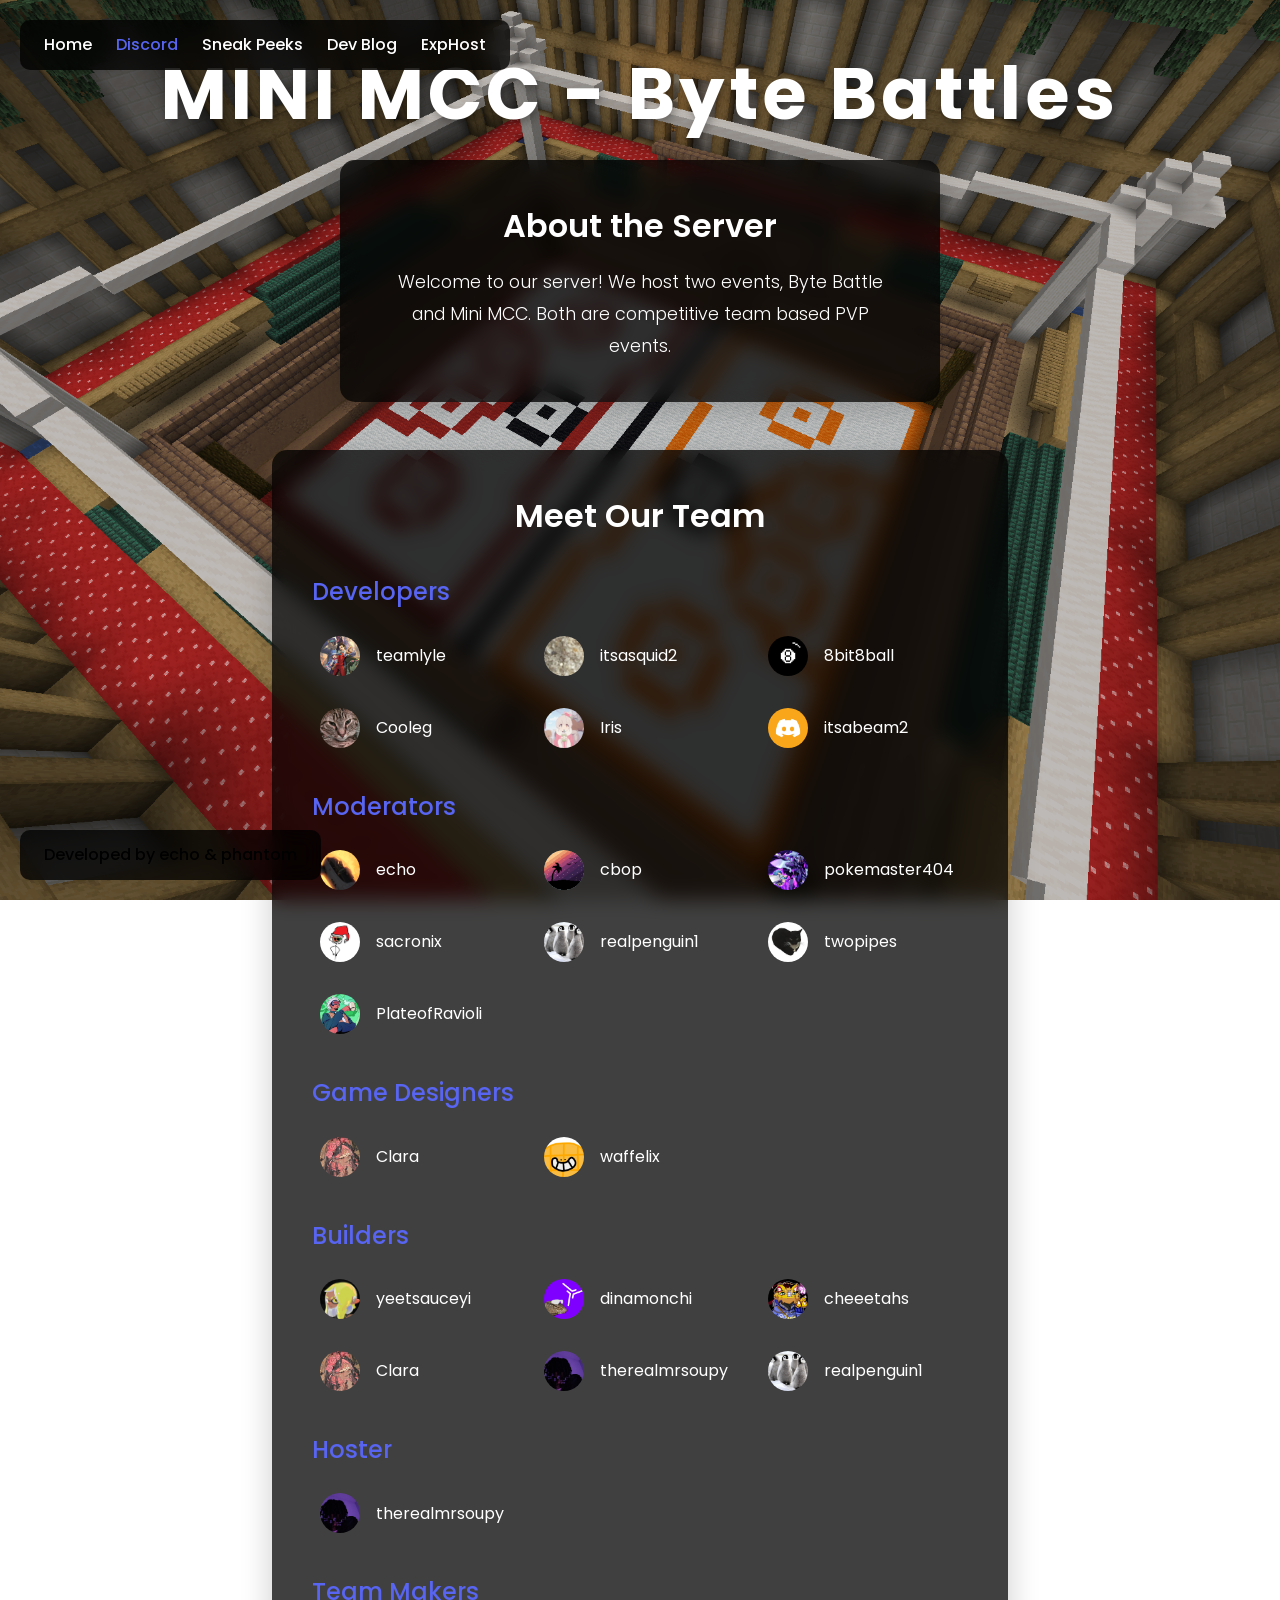
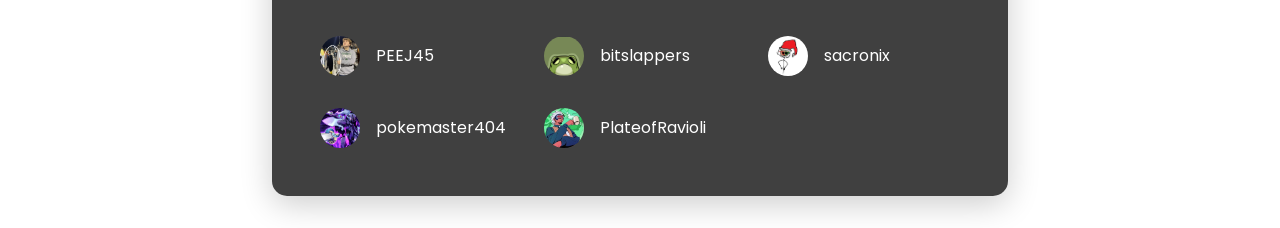
<file: index.html>
<!DOCTYPE html>
<html lang="en">
<head>
    <meta charset="UTF-8">
    <meta name="viewport" content="width=device-width, initial-scale=1.0">
    <title>Home - Mini MCC/Byte Battles</title>
    <link rel="icon" type="image/png" href="icon.png">
    <link href="https://fonts.googleapis.com/css2?family=Poppins:wght@300;400;500;600;700&display=swap" rel="stylesheet">
    <link rel="stylesheet" href="styles.css">
</head>
<body>
    <div class="background"></div>
    
    <nav class="nav-bar">
        <a href="index.html" class="nav-item">Home</a>
        <a href="https://discord.gg/yj9PEsT8Fj" target="_blank" rel="noopener noreferrer" class="nav-item">Discord</a>
        <a href="sneakpeeks.html" class="nav-item">Sneak Peeks</a>
        <a href="devblog.html" class="nav-item">Dev Blog</a>
        <a href="https://www.exphost.net/" target="_blank" rel="noopener noreferrer" class="nav-item">ExpHost</a>
    </nav>

    <header class="header" id="header">
        <h1>MINI MCC - Byte Battles</h1>
    </header>

    <main class="content">
        <div class="about-box">
            <h2>About the Server</h2>
            <p>Welcome to our server! We host two events, Byte Battle and Mini MCC. Both are competitive team based PVP events.</p>
        </div>

        <div class="team-box">
            <h2>Meet Our Team</h2>
            <div class="team-section">
                <h3>Developers</h3>
                <div class="team-members">
                    <div class="member"><img src="pfp-teamlyle.png" alt="teamlyle"><span>teamlyle</span></div>
                    <div class="member"><img src="pfp-itsasquid2.png" alt="itsasquid2"><span>itsasquid2</span></div>
                    <div class="member"><img src="pfp-itsa8ball.png" alt="itsa8ball"><span>8bit8ball</span></div>
                    <div class="member"><img src="pfp-Cooleg.png" alt="Cooleg"><span>Cooleg</span></div>
                    <div class="member"><img src="pfp-mebeiris.png" alt="mebeiris"><span>Iris</span></div>
                    <div class="member"><img src="pfp-itsabeam2.png" alt="itsabeam2"><span>itsabeam2</span></div>
                </div>
            </div>

            <div class="team-section">
                <h3>Moderators</h3>
                <div class="team-members">
                    <div class="member"><img src="pfp-echo.png" alt="echo"><span>echo</span></div>
                    <div class="member"><img src="pfp-itsabop.png" alt="itsabop"><span>cbop</span></div>
                    <div class="member"><img src="pfp-itsamaster404.png" alt="itsamaster404"><span>pokemaster404</span></div>
                    <div class="member"><img src="pfp-itsacronix.png" alt="itsacronix"><span>sacronix</span></div>
                    <div class="member"><img src="pfp-Itsapenguin2.png" alt="Itsapenguin2"><span>realpenguin1</span></div>
                    <div class="member"><img src="pfp-KFCFriedRats.png" alt="KFC Fried Rats"><span>twopipes</span></div>
                    <div class="member"><img src="pfp-PlateofRavioli.png" alt="PlateofRavioli"><span>PlateofRavioli</span></div>
                </div>
            </div>

            <div class="team-section">
                <h3>Game Designers</h3>
                <div class="team-members">
                    <div class="member"><img src="pfp-Clara.png" alt="Clara"><span>Clara</span></div>
                    <div class="member"><img src="pfp-waffelits.png" alt="waffelits"><span>waffelix</span></div>
                </div>
            </div>

            <div class="team-section">
                <h3>Builders</h3>
                <div class="team-members">
                    <div class="member"><img src="pfp-itsaYeetsauce2.png" alt="itsaYeetsauce2"><span>yeetsauceyi</span></div>
                    <div class="member"><img src="pfp-monchi.png" alt="monchi"><span>dinamonchi</span></div>
                    <div class="member"><img src="pfp-cheeetahs.png" alt="cheeetahs"><span>cheeetahs</span></div>
                    <div class="member"><img src="pfp-Clara.png" alt="Clara"><span>Clara</span></div>
                    <div class="member"><img src="pfp-Itsasoupyz.png" alt="Itsasoupyz"><span>therealmrsoupy</span></div>
                    <div class="member"><img src="pfp-Itsapenguin2.png" alt="Itsapenguin2"><span>realpenguin1</span></div>
                </div>
            </div>

            <div class="team-section">
                <h3>Hoster</h3>
                <div class="team-members">
                    <div class="member"><img src="pfp-Itsasoupyz.png" alt="Itsasoupyz"><span>therealmrsoupy</span></div>
                </div>
            </div>

            <div class="team-section">
                <h3>Team Makers</h3>
                <div class="team-members">
                    <div class="member"><img src="pfp-PEEJ45.png" alt="PEEJ45"><span>PEEJ45</span></div>
                    <div class="member"><img src="pfp-BitSlap.png" alt="BitSlap"><span>bitslappers</span></div>
                    <div class="member"><img src="pfp-itsacronix.png" alt="itsacronix"><span>sacronix</span></div>
                    <div class="member"><img src="pfp-itsamaster404.png" alt="itsamaster404"><span>pokemaster404</span></div>
                    <div class="member"><img src="pfp-PlateofRavioli.png" alt="PlateofRavioli"><span>PlateofRavioli</span></div>
                </div>
            </div>
        </div>
    </main>

    <div class="dev-credit">
        Developed by echo & phantom
    </div>

    <script src="script.js"></script>
</body>
</html>
</file>
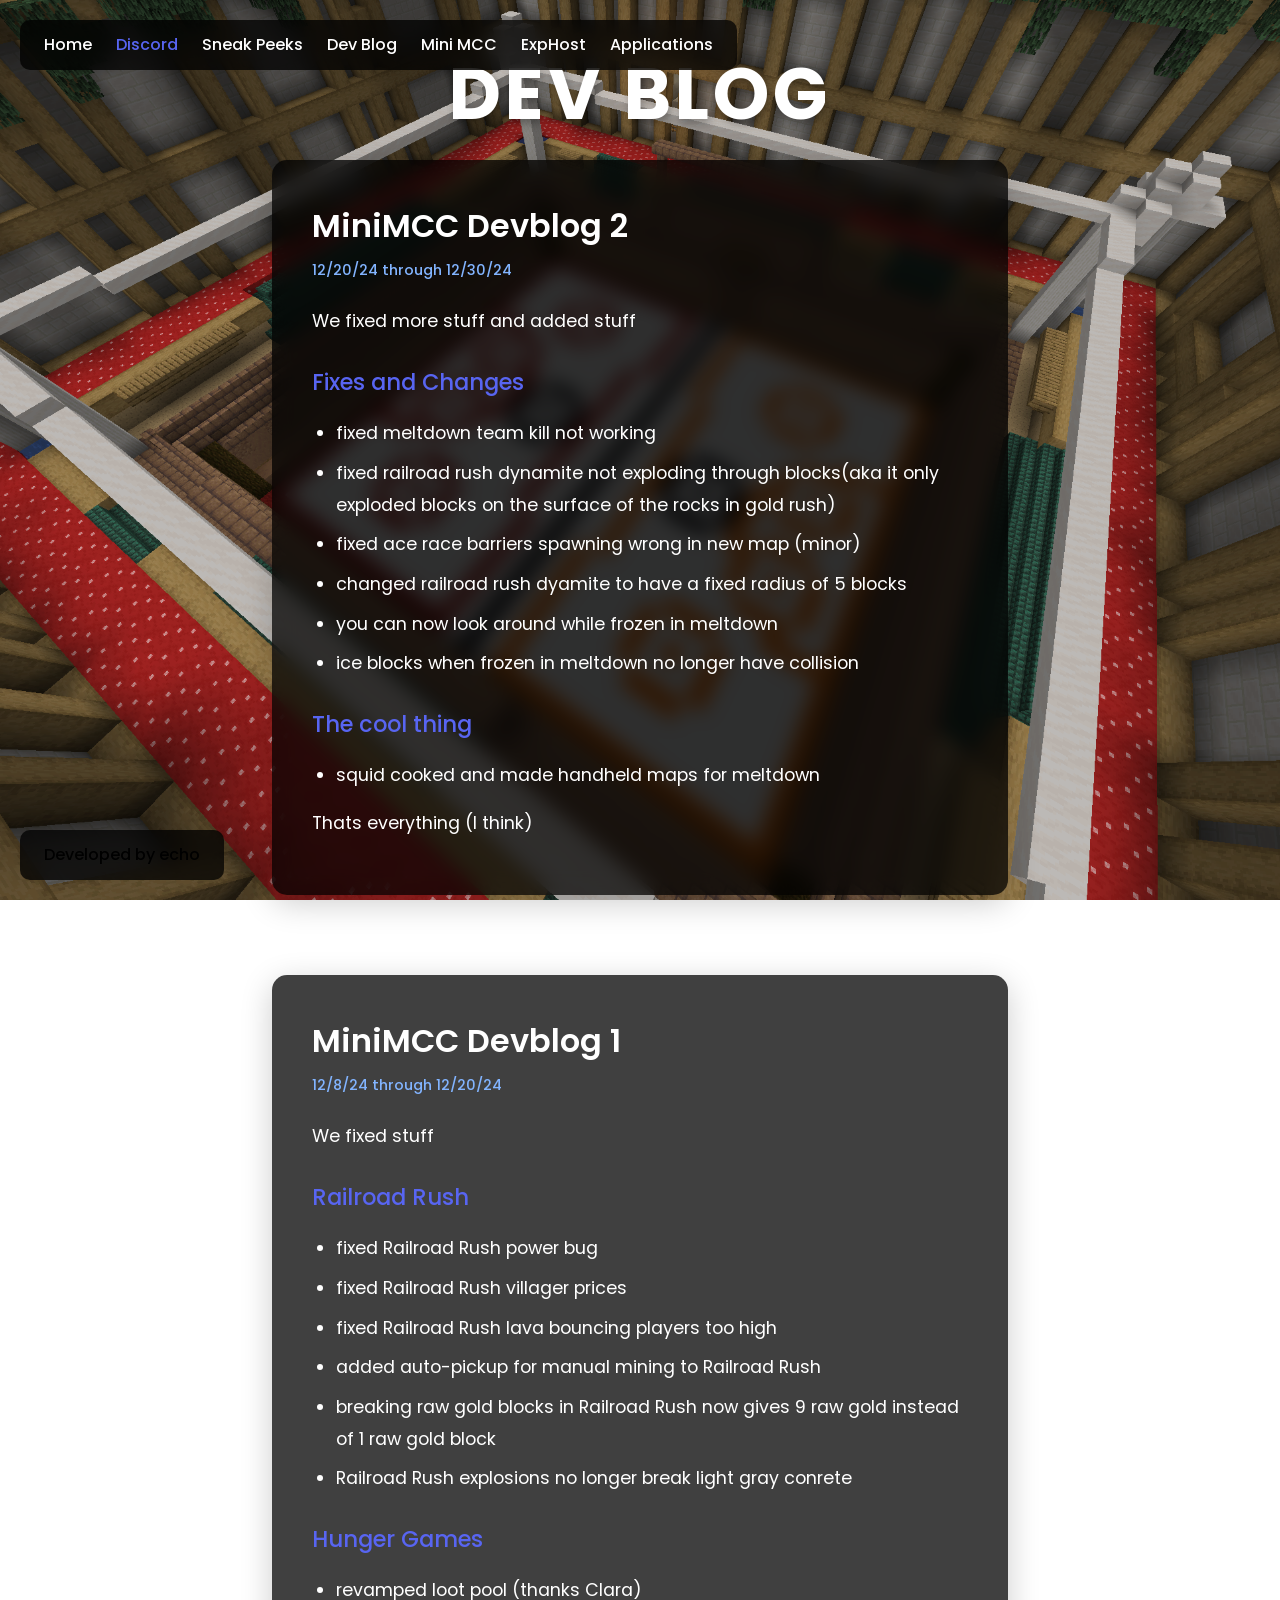
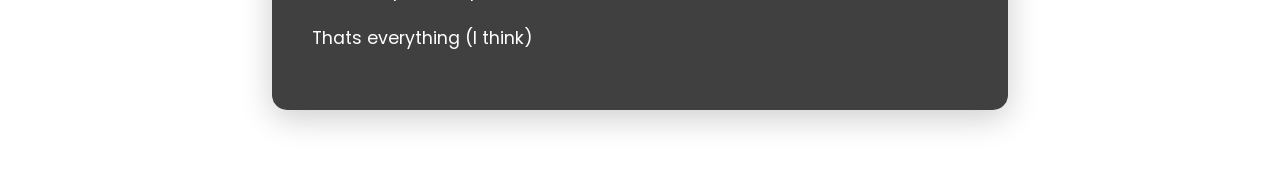
<file: devblog.html>
<!DOCTYPE html>
<html lang="en">
<head>
    <meta charset="UTF-8">
    <meta name="viewport" content="width=device-width, initial-scale=1.0">
    <title>Dev Blog - Mini MCC/Byte Battles</title>
    <link rel="icon" type="image/png" href="images/icon.png">
    <link href="https://fonts.googleapis.com/css2?family=Poppins:wght@300;400;500;600;700&display=swap" rel="stylesheet">
    <link rel="stylesheet" href="styles.css">
</head>
<body>
    <div class="background"></div>
    
    <nav class="nav-bar">
        <a href="home.html" class="nav-item">Home</a>
        <a href="https://discord.gg/yj9PEsT8Fj" target="_blank" rel="noopener noreferrer" class="nav-item">Discord</a>
        <a href="sneakpeeks.html" class="nav-item">Sneak Peeks</a>
        <a href="devblog.html" class="nav-item">Dev Blog</a>
        <a href="minimcc.html" class="nav-item">Mini MCC</a>
        <a href="https://www.exphost.net/" target="_blank" rel="noopener noreferrer" class="nav-item">ExpHost</a>
        <a href="applications.html" class="nav-item">Applications</a>
    </nav>

    <header class="header" id="header">
        <h1>DEV BLOG</h1>
    </header>

    <main class="content">
        <div class="devblog-box">
            <h2>MiniMCC Devblog 2</h2>
            <div class="devblog-meta">12/20/24 through 12/30/24</div>
            <div class="devblog-content">
                <p>We fixed more stuff and added stuff </p>
                
                <h3>Fixes and Changes</h3>
                <ul>
                    <li>fixed meltdown team kill not working</li>
                    <li>fixed railroad rush dynamite not exploding through blocks(aka it only exploded blocks on the surface of the rocks in gold rush)</li>
                    <li>fixed ace race barriers spawning wrong in new map (minor)</li>
                    <li>changed railroad rush dyamite to have a fixed radius of 5 blocks</li>
                    <li>you can now look around while frozen in meltdown</li>
                    <li>ice blocks when frozen in meltdown no longer have collision</li>
                </ul>
                
                <h3>The cool thing</h3>
                <ul>
                    <li>squid cooked and made handheld maps for meltdown</li>
                </ul>
                
                <p>Thats everything (I think)</p>
            </div>
        </div>

        <div class="devblog-box">
            <h2>MiniMCC Devblog 1</h2>
            <div class="devblog-meta">12/8/24 through 12/20/24</div>
            <div class="devblog-content">
                <p>We fixed stuff</p>
                
                <h3>Railroad Rush</h3>
                <ul>
                    <li>fixed Railroad Rush power bug</li>
                    <li>fixed Railroad Rush villager prices</li>
                    <li>fixed Railroad Rush lava bouncing players too high</li>
                    <li>added auto-pickup for manual mining to Railroad Rush</li>
                    <li>breaking raw gold blocks in Railroad Rush now gives 9 raw gold instead of 1 raw gold block</li>
                    <li>Railroad Rush explosions no longer break light gray conrete</li>
                </ul>
                
                <h3>Hunger Games</h3>
                <ul>
                    <li>revamped loot pool (thanks Clara)</li>
                </ul>
                
                <p>Thats everything (I think)</p>
            </div>
        </div>
    </main>

    <div class="dev-credit">
        Developed by echo 
    </div>

    <script src="script.js"></script>
</body>
</html>
</file>
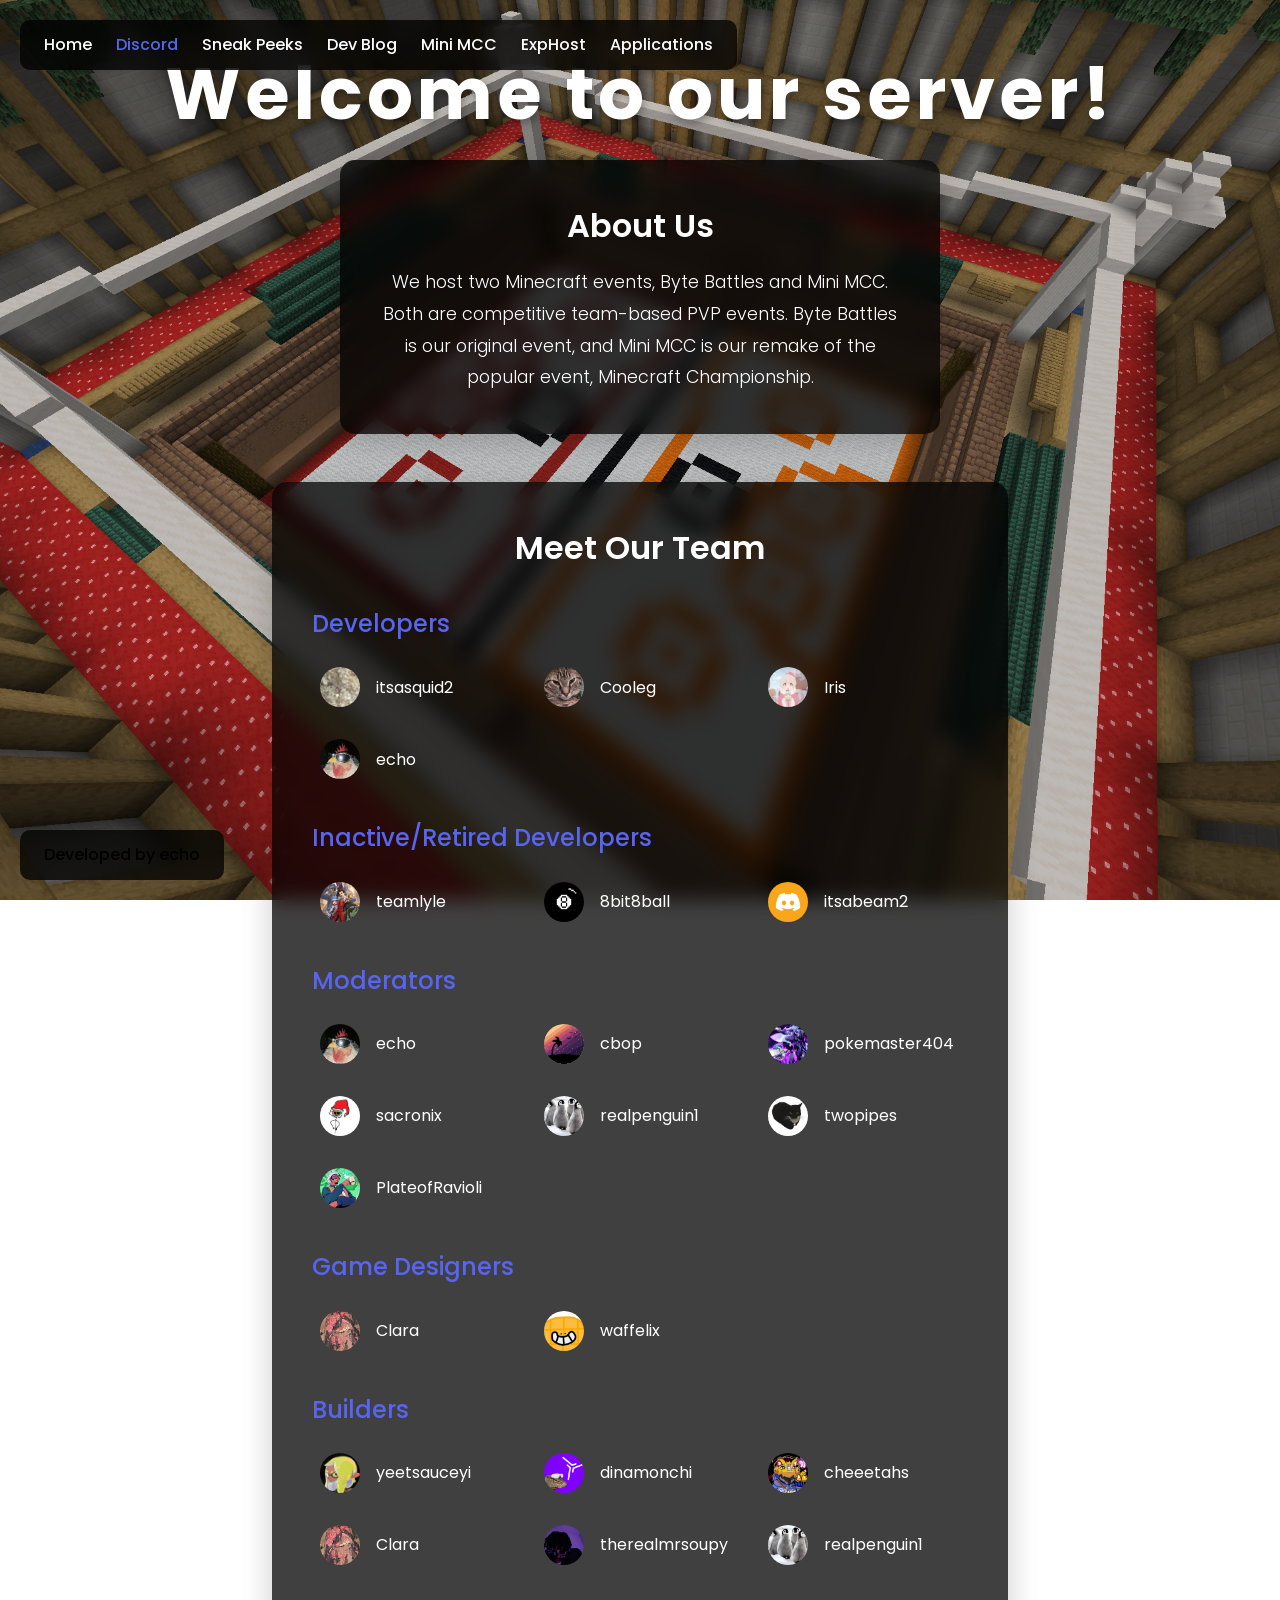
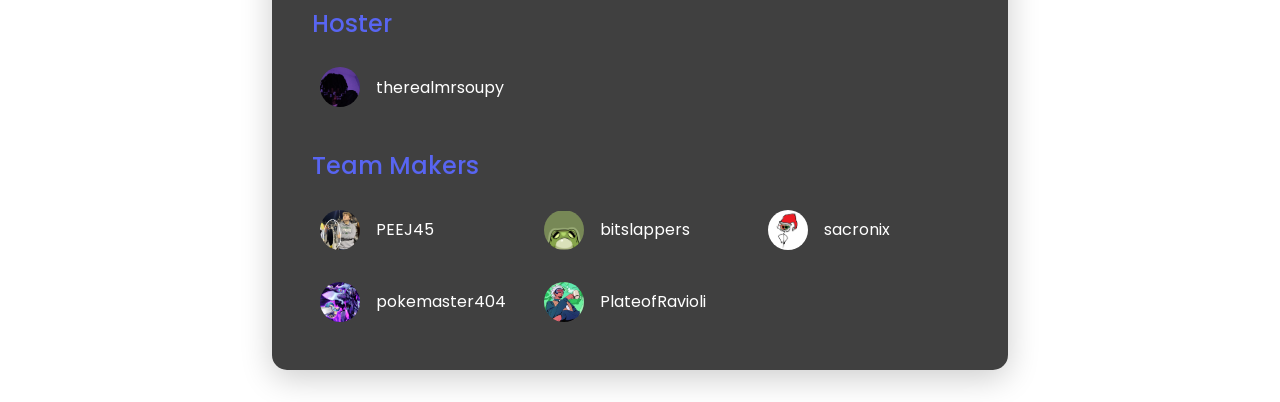
<file: home.html>
<!DOCTYPE html>
<html lang="en">
<head>
    <meta charset="UTF-8">
    <meta name="viewport" content="width=device-width, initial-scale=1.0">
    <title>Home - Mini MCC/Byte Battles</title>
    <link rel="icon" type="image/png" href="images/icon.png">
    <link href="https://fonts.googleapis.com/css2?family=Poppins:wght@300;400;500;600;700&display=swap" rel="stylesheet">
    <link rel="stylesheet" href="styles.css">
</head>
<body>
    <div class="background"></div>
    
    <nav class="nav-bar">
        <a href="home.html" class="nav-item">Home</a>
        <a href="https://discord.gg/yj9PEsT8Fj" target="_blank" rel="noopener noreferrer" class="nav-item">Discord</a>
        <a href="sneakpeeks.html" class="nav-item">Sneak Peeks</a>
        <a href="devblog.html" class="nav-item">Dev Blog</a>
        <a href="minimcc.html" class="nav-item">Mini MCC</a>
        <a href="https://www.exphost.net/" target="_blank" rel="noopener noreferrer" class="nav-item">ExpHost</a>
        <a href="applications.html" class="nav-item">Applications</a>
    </nav>

    <header class="header" id="header">
        <h1>Welcome to our server!</h1>
    </header>

    <main class="content">
        <div class="about-box">
            <h2>About Us</h2>
            <p>We host two Minecraft events, Byte Battles and Mini MCC. Both are competitive team-based PVP events. Byte Battles is our original event, and Mini MCC is our remake of the popular event, Minecraft Championship.</p>
        </div>

        <div class="team-box">
            <h2>Meet Our Team</h2>
            <div class="team-section">
                <h3>Developers</h3>
                <div class="team-members">
                    <div class="member"><img src="images/pfp-itsasquid2.png" alt="itsasquid2"><span>itsasquid2</span></div>
                    <div class="member"><img src="images/pfp-Cooleg.png" alt="Cooleg"><span>Cooleg</span></div>
                    <div class="member"><img src="images/pfp-mebeiris.png" alt="mebeiris"><span>Iris</span></div>
                    <div class="member"><img src="images/pfp-echo.jpg" alt="echo"><span>echo</span></div>
                </div>
            </div>
            <div class="team-section">
                <h3>Inactive/Retired Developers</h3>
                <div class="team-members">
                    <div class="member"><img src="images/pfp-teamlyle.png" alt="teamlyle"><span>teamlyle</span></div>
                    <div class="member"><img src="images/pfp-itsa8ball.png" alt="itsa8ball"><span>8bit8ball</span></div>
                    <div class="member"><img src="images/pfp-itsabeam2.png" alt="itsabeam2"><span>itsabeam2</span></div>
                    
                </div>
            </div>

            <div class="team-section">
                <h3>Moderators</h3>
                <div class="team-members">
                    <div class="member"><img src="images/pfp-echo.jpg" alt="echo"><span>echo</span></div>
                    <div class="member"><img src="images/pfp-itsabop.png" alt="itsabop"><span>cbop</span></div>
                    <div class="member"><img src="images/pfp-itsamaster404.png" alt="itsamaster404"><span>pokemaster404</span></div>
                    <div class="member"><img src="images/pfp-itsacronix.png" alt="itsacronix"><span>sacronix</span></div>
                    <div class="member"><img src="images/pfp-Itsapenguin2.png" alt="Itsapenguin2"><span>realpenguin1</span></div>
                    <div class="member"><img src="images/pfp-KFCFriedRats.png" alt="KFC Fried Rats"><span>twopipes</span></div>
                    <div class="member"><img src="images/pfp-PlateofRavioli.png" alt="PlateofRavioli"><span>PlateofRavioli</span></div>
                </div>
            </div>

            <div class="team-section">
                <h3>Game Designers</h3>
                <div class="team-members">
                    <div class="member"><img src="images/pfp-Clara.png" alt="Clara"><span>Clara</span></div>
                    <div class="member"><img src="images/pfp-waffelits.png" alt="waffelits"><span>waffelix</span></div>
                </div>
            </div>

            <div class="team-section">
                <h3>Builders</h3>
                <div class="team-members">
                    <div class="member"><img src="images/pfp-itsaYeetsauce2.png" alt="itsaYeetsauce2"><span>yeetsauceyi</span></div>
                    <div class="member"><img src="images/pfp-monchi.png" alt="monchi"><span>dinamonchi</span></div>
                    <div class="member"><img src="images/pfp-cheeetahs.png" alt="cheeetahs"><span>cheeetahs</span></div>
                    <div class="member"><img src="images/pfp-Clara.png" alt="Clara"><span>Clara</span></div>
                    <div class="member"><img src="images/pfp-Itsasoupyz.png" alt="Itsasoupyz"><span>therealmrsoupy</span></div>
                    <div class="member"><img src="images/pfp-Itsapenguin2.png" alt="Itsapenguin2"><span>realpenguin1</span></div>
                </div>
            </div>

            <div class="team-section">
                <h3>Hoster</h3>
                <div class="team-members">
                    <div class="member"><img src="images/pfp-Itsasoupyz.png" alt="Itsasoupyz"><span>therealmrsoupy</span></div>
                </div>
            </div>

            <div class="team-section">
                <h3>Team Makers</h3>
                <div class="team-members">
                    <div class="member"><img src="images/pfp-PEEJ45.png" alt="PEEJ45"><span>PEEJ45</span></div>
                    <div class="member"><img src="images/pfp-BitSlap.png" alt="BitSlap"><span>bitslappers</span></div>
                    <div class="member"><img src="images/pfp-itsacronix.png" alt="itsacronix"><span>sacronix</span></div>
                    <div class="member"><img src="images/pfp-itsamaster404.png" alt="itsamaster404"><span>pokemaster404</span></div>
                    <div class="member"><img src="images/pfp-PlateofRavioli.png" alt="PlateofRavioli"><span>PlateofRavioli</span></div>
                </div>
            </div>
        </div>
    </main>

    <div class="dev-credit">
        Developed by echo 
    </div>

    <script src="script.js"></script>
</body>
</html>
</file>
<file: styles.css>
@keyframes colorSwirl {
    0% { color: #A682FF; }  
    50% { color: #82B4FF; }  
    100% { color: #A682FF; }  
}

@keyframes developerSwirl {
    0% { color: #4B9FE1; }
    20% { color: #2E86C1; }
    40% { color: #1F618D; }
    60% { color: #3498DB; }
    80% { color: #5DADE2; }
    100% { color: #4B9FE1; }
}

* {
    margin: 0;
    padding: 0;
    box-sizing: border-box;
}

html {
    overflow-y: scroll;
}

body {
    font-family: 'Poppins', sans-serif;
    line-height: 1.6;
    overflow-x: hidden;
    width: 100vw;
    display: flex;
    flex-direction: column;
    align-items: center;
}

.background {
    position: fixed;
    top: 0;
    left: 0;
    width: 100%;
    height: 100%;
    z-index: -1;
    background: url('images/background.png') no-repeat center center;
    background-size: cover;
    filter: brightness(0.9);
}

.nav-bar {
    position: fixed;
    top: 20px;
    left: 20px;
    z-index: 1000;
    display: flex;
    gap: 1.5rem;
    background: rgba(0, 0, 0, 0.75);
    padding: 0.75rem 1.5rem;
    border-radius: 10px;
    backdrop-filter: blur(10px);
}

.nav-item {
    color: white;
    text-decoration: none;
    font-size: 1rem;
    font-weight: 500;
    transition: opacity 0.3s ease;
}

.nav-item:hover {
    opacity: 0.8;
}

.nav-item[href*="discord"] {
    color: #5865F2;
}

.nav-item[href*="exphost"] {
    animation: colorSwirl 3s infinite ease-in-out;
}

.dev-credit {
    position: fixed;
    bottom: 20px;
    left: 20px;
    z-index: 1000;
    background: rgba(0, 0, 0, 0.75);
    padding: 0.75rem 1.5rem;
    border-radius: 10px;
    backdrop-filter: blur(10px);
    font-size: 1rem;
    font-weight: 500;
    animation: developerSwirl 3s infinite ease-in-out;
}

.header {
    position: fixed;
    width: 100%;
    padding: 1rem;
    text-align: center;
    transition: transform 0.3s ease-in-out;
    z-index: 100;
    top: 20px;
}

.header.hidden {
    transform: translateY(-100%);
}

.header h1 {
    font-size: 4.5rem;
    font-weight: 700;
    color: white;
    text-shadow: 2px 4px 8px rgba(0, 0, 0, 0.3);
    letter-spacing: 4px;
}

.content {
    min-height: 100vh;
    display: flex;
    flex-direction: column;
    align-items: center;
    padding: 10rem 2rem 2rem 2rem;
    gap: 3rem;
    width: 100%;
    max-width: 800px;
    margin: 0 auto;
}

.about-box {
    background: rgba(0, 0, 0, 0.75);
    padding: 2.5rem;
    border-radius: 15px;
    max-width: 600px;
    width: 100%;
    text-align: center;
    color: white;
    backdrop-filter: blur(10px);
    box-shadow: 0 8px 32px rgba(0, 0, 0, 0.2);
    transform: translateY(0);
    transition: transform 0.3s ease;
}

.about-box:hover {
    transform: translateY(-5px);
}

.about-box h2 {
    font-size: 2rem;
    margin-bottom: 1rem;
    font-weight: 600;
}

.about-box p {
    font-size: 1.1rem;
    line-height: 1.8;
    font-weight: 300;
}

.team-box {
    background: rgba(0, 0, 0, 0.75);
    padding: 2.5rem;
    border-radius: 15px;
    width: 100%;
    color: white;
    backdrop-filter: blur(10px);
    box-shadow: 0 8px 32px rgba(0, 0, 0, 0.2);
}

.team-box h2 {
    font-size: 2rem;
    margin-bottom: 2rem;
    text-align: center;
    font-weight: 600;
}

.team-section {
    margin-bottom: 2rem;
}

.team-section:last-child {
    margin-bottom: 0;
}

.team-section h3 {
    font-size: 1.5rem;
    margin-bottom: 1rem;
    color: #5865F2;
    font-weight: 500;
}

.team-members {
    display: grid;
    grid-template-columns: repeat(auto-fill, minmax(200px, 1fr));
    gap: 1rem;
}

.member {
    display: flex;
    align-items: center;
    gap: 1rem;
    padding: 0.5rem;
    border-radius: 8px;
    transition: background-color 0.3s ease;
}

.member:hover {
    background: rgba(255, 255, 255, 0.1);
}

.member img {
    width: 40px;
    height: 40px;
    border-radius: 50%;
    object-fit: cover;
}

.member span {
    font-size: 1rem;
    font-weight: 400;
}

.sneak-peek-box {
    background: rgba(0, 0, 0, 0.75);
    padding: 2.5rem;
    border-radius: 15px;
    width: 100%;
    color: white;
    backdrop-filter: blur(10px);
    box-shadow: 0 8px 32px rgba(0, 0, 0, 0.2);
    margin-bottom: 2rem;
    transform: translateY(0);
    transition: transform 0.3s ease;
}

.sneak-peek-box:hover {
    transform: translateY(-5px);
}

.sneak-peek-box h2 {
    font-size: 2rem;
    margin-bottom: 1rem;
    font-weight: 600;
}

.sneak-peek-content {
    font-size: 1.1rem;
    line-height: 1.8;
}

.sneak-peek-image {
    width: 100%;
    height: auto;
    border-radius: 8px;
    margin-top: 1rem;
}

.devblog-box {
    background: rgba(0, 0, 0, 0.75);
    padding: 2.5rem;
    border-radius: 15px;
    width: 100%;
    color: white;
    backdrop-filter: blur(10px);
    box-shadow: 0 8px 32px rgba(0, 0, 0, 0.2);
    transform: translateY(0);
    transition: transform 0.3s cubic-bezier(0.4, 0, 0.2, 1);
    will-change: transform;
    backface-visibility: hidden;
    perspective: 1000px;
    margin-bottom: 2rem;
}

.devblog-box:hover {
    transform: translateY(-5px);
}

.devblog-box h2 {
    font-size: 2rem;
    margin-bottom: 0.5rem;
    font-weight: 600;
}

.devblog-meta {
    font-size: 0.9rem;
    color: #82B4FF;
    margin-bottom: 1.5rem;
    font-weight: 500;
}

.devblog-content {
    font-size: 1.1rem;
    line-height: 1.8;
}

.devblog-content h3 {
    font-size: 1.4rem;
    color: #5865F2;
    margin: 1.5rem 0 0.5rem 0;
    font-weight: 500;
}

.devblog-content p {
    margin-bottom: 1rem;
}

.devblog-content ul {
    margin: 1rem 0;
    padding-left: 1.5rem;
}

.devblog-content li {
    margin-bottom: 0.5rem;
}

.game-box {
    background: rgba(0, 0, 0, 0.75);
    padding: 2.5rem;
    border-radius: 15px;
    width: 100%;
    color: white;
    backdrop-filter: blur(10px);
    box-shadow: 0 8px 32px rgba(0, 0, 0, 0.2);
    margin-bottom: 2rem;
    transform: translateY(0);
    transition: transform 0.3s ease;
}

.game-box:hover {
    transform: translateY(-5px);
}

.game-box h2 {
    font-size: 2rem;
    margin-bottom: 1rem;
    font-weight: 600;
}

.game-content {
    display: flex;
    flex-direction: column;
    gap: 1.5rem;
}

.game-image {
    width: 100%;
    height: auto;
    border-radius: 8px;
}

.game-description {
    font-size: 1.1rem;
    line-height: 1.8;
}

@media (max-width: 768px) {
    .content {
        padding: 8rem 1rem 1rem 1rem;
    }

    .header h1 {
        font-size: 3rem;
    }

    .about-box, .team-box, .sneak-peek-box, .devblog-box, .game-box {
        padding: 2rem;
    }

    .about-box h2, .team-box h2, .sneak-peek-box h2, .devblog-box h2, .game-box h2 {
        font-size: 1.75rem;
    }

    .about-box p, .sneak-peek-content, .devblog-content, .game-description {
        font-size: 1rem;
    }

    .team-section h3 {
        font-size: 1.25rem;
    }

    .team-members {
        grid-template-columns: repeat(auto-fill, minmax(150px, 1fr));
    }
}






.application-container {
    max-width: 800px;
    margin: 0 auto;
    padding: 20px;
}

.login-section {
    background: rgba(0, 0, 0, 0.75);
    padding: 15px;
    border-radius: 8px;
    margin-bottom: 20px;
    display: flex;
    gap: 10px;
    backdrop-filter: blur(10px);
}

.login-section input {
    flex: 1;
    padding: 8px 12px;
    border: 1px solid rgba(255, 255, 255, 0.2);
    background: rgba(255, 255, 255, 0.1);
    color: white;
    border-radius: 4px;
}

.login-section button {
    padding: 8px 20px;
    background: #5865F2;
    color: white;
    border: none;
    border-radius: 4px;
    cursor: pointer;
    transition: background-color 0.2s;
}

.login-section button:hover {
    background: #4752c4;
}

.application-form {
    background: rgba(0, 0, 0, 0.75);
    padding: 25px;
    border-radius: 8px;
    backdrop-filter: blur(10px);
}

.application-form h2 {
    color: white;
    margin-bottom: 20px;
    font-size: 24px;
}

.form-group {
    margin-bottom: 20px;
}

.form-group label {
    display: block;
    color: white;
    margin-bottom: 8px;
    font-weight: 500;
}

.form-group input,
.form-group textarea {
    width: 100%;
    padding: 8px 12px;
    border: 1px solid rgba(255, 255, 255, 0.2);
    background: rgba(255, 255, 255, 0.1);
    color: white;
    border-radius: 4px;
    transition: border-color 0.2s, background-color 0.2s;
}

.form-group textarea {
    min-height: 100px;
    resize: vertical;
}

.hidden-input {
    display: none !important;
}

.file-upload-container {
    display: flex;
    flex-direction: column;
    gap: 15px;
}

.upload-button {
    background: #5865F2;
    color: white;
    border: none;
    padding: 12px 24px;
    border-radius: 4px;
    cursor: pointer;
    font-size: 14px;
    font-weight: 500;
    transition: background-color 0.2s;
    width: fit-content;
}

.upload-button:hover {
    background: #4752c4;
}

.preview-grid {
    display: grid;
    grid-template-columns: repeat(3, 1fr);
    gap: 15px;
    margin-top: 15px;
}

.preview-item {
    position: relative;
    aspect-ratio: 1;
    border-radius: 8px;
    overflow: hidden;
    background: rgba(255, 255, 255, 0.1);
}

.preview-item img {
    width: 100%;
    height: 100%;
    object-fit: cover;
}

.remove-button {
    position: absolute;
    top: 8px;
    right: 8px;
    width: 24px;
    height: 24px;
    background: rgba(255, 0, 0, 0.8);
    color: white;
    border: none;
    border-radius: 50%;
    cursor: pointer;
    display: flex;
    align-items: center;
    justify-content: center;
    font-size: 18px;
    transition: background-color 0.2s;
    padding: 0;
    line-height: 1;
}

.remove-button:hover {
    background: rgba(200, 0, 0, 0.9);
}

.application-form button[type="submit"] {
    width: 100%;
    padding: 12px;
    background: #5865F2;
    color: white;
    border: none;
    border-radius: 4px;
    cursor: pointer;
    font-size: 16px;
    font-weight: 500;
    transition: background-color 0.2s;
}

.application-form button[type="submit"]:hover {
    background: #4752c4;
}

.application-form button[type="submit"]:disabled {
    background: #2c2f33;
    cursor: not-allowed;
}

.admin-panel {
    background: rgba(0, 0, 0, 0.75);
    padding: 25px;
    border-radius: 8px;
    backdrop-filter: blur(10px);
    color: white;
}

.admin-panel h2 {
    margin-bottom: 20px;
}

.admin-panel button {
    padding: 8px 20px;
    background: #5865F2;
    color: white;
    border: none;
    border-radius: 4px;
    cursor: pointer;
    margin-right: 10px;
    transition: background-color 0.2s;
}

.admin-panel button:hover {
    background: #4752c4;
}

.admin-panel button:last-child {
    margin-right: 0;
}

.toggle-section {
    margin-top: 20px;
    display: flex;
    align-items: center;
    gap: 10px;
}

.success-message,
.error-message {
    margin-top: 20px;
    padding: 12px;
    border-radius: 4px;
    text-align: center;
}

.success-message {
    background: rgba(34, 197, 94, 0.2);
    color: #4ade80;
}

.error-message {
    background: rgba(239, 68, 68, 0.2);
    color: #f87171;
}

.application-closed {
    background: rgba(0, 0, 0, 0.75);
    padding: 25px;
    border-radius: 8px;
    backdrop-filter: blur(10px);
    color: white;
    text-align: center;
}

input:focus,
textarea:focus {
    outline: none;
    border-color: #5865F2;
    background: rgba(255, 255, 255, 0.15);
}

.application-tabs {
    display: flex;
    justify-content: center;
    margin-bottom: 20px;
}

.tab-button {
    padding: 10px 20px;
    margin: 0 10px;
    background: #2c2f33;
    border: none;
    color: white;
    cursor: pointer;
    border-radius: 5px;
    font-family: 'Poppins', sans-serif;
    transition: background-color 0.3s;
}

.tab-button:hover {
    background: #23272a;
}

.tab-button.active {
    background: #5865F2;
}

.application-section {
    margin: 20px auto;
    max-width: 800px;
}

.links-section {
    background: rgba(40, 44, 52, 0.5);
    border-radius: 8px;
    padding: 20px;
    margin: 20px 0;
    backdrop-filter: blur(10px);
    border: 1px solid rgba(255, 255, 255, 0.1);
}

.links-section label {
    display: block;
    color: #fff;
    margin: 15px 0 8px 0;
    font-size: 0.9rem;
    font-weight: 500;
    letter-spacing: 0.5px;
}

.links-section label:first-child {
    margin-top: 0;
}

.links-section input {
    width: 100%;
    padding: 12px 15px;
    background: rgba(30, 33, 40, 0.7);
    border: 1px solid rgba(255, 255, 255, 0.1);
    border-radius: 6px;
    color: #fff;
    font-size: 0.95rem;
    transition: all 0.3s ease;
}

.links-section input::placeholder {
    color: rgba(255, 255, 255, 0.4);
}

.links-section input:hover {
    background: rgba(35, 38, 45, 0.8);
    border-color: rgba(255, 255, 255, 0.2);
}

.links-section input:focus {
    background: rgba(40, 44, 52, 0.9);
    border-color: #5865F2;
    box-shadow: 0 0 0 2px rgba(88, 101, 242, 0.2);
    outline: none;
}
</file>
